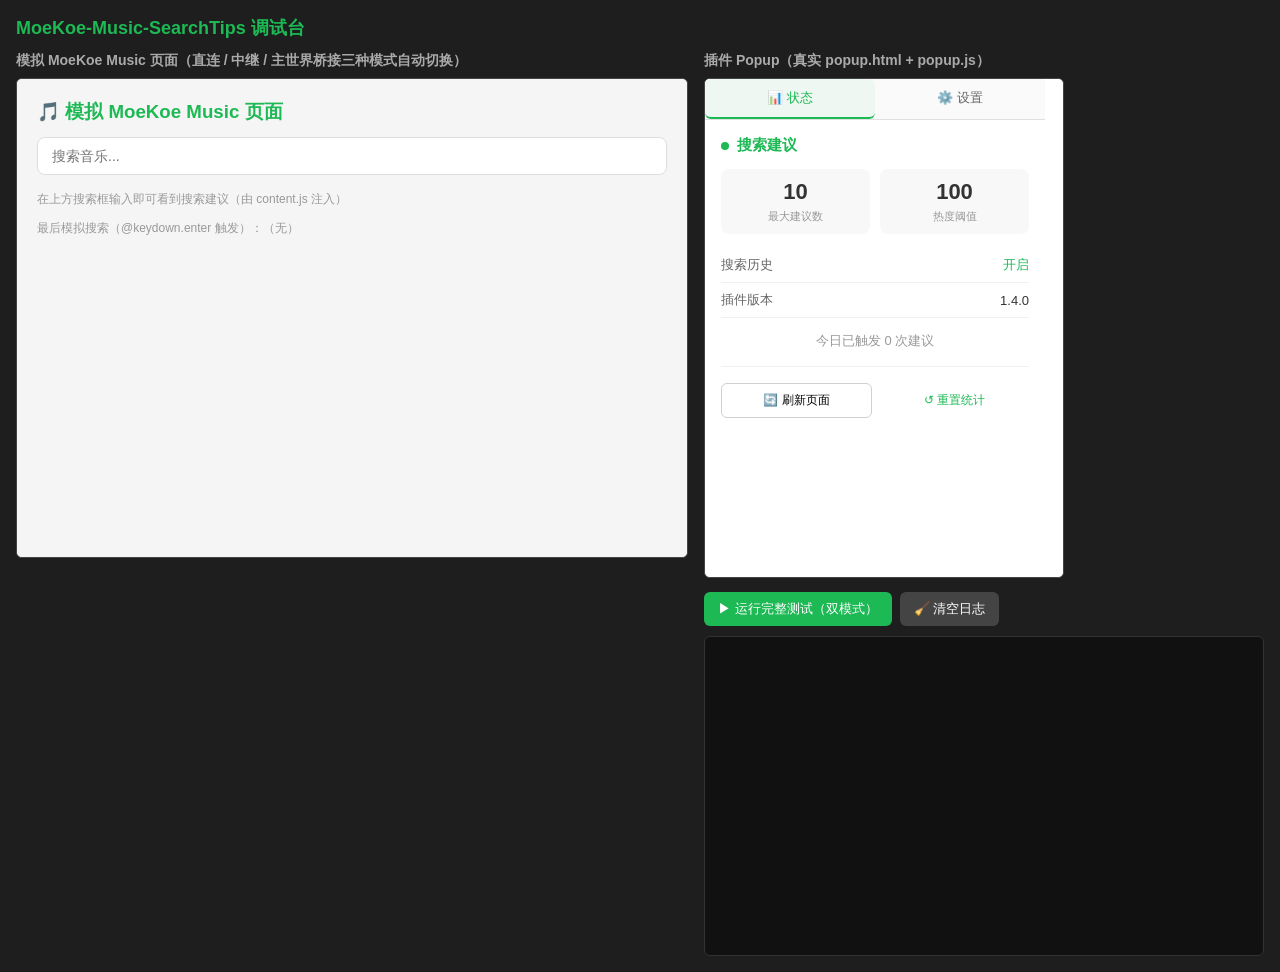
<file: debug/index.html>
<!DOCTYPE html>
<html>
<head>
  <meta charset="UTF-8">
  <title>MoeKoe-Music-SearchTips 调试台</title>
  <style>
    * { box-sizing: border-box; }
    body { font-family: -apple-system, "Segoe UI", sans-serif; margin: 0; padding: 16px; background: #1e1e1e; color: #ddd; }
    h1 { font-size: 18px; margin: 0 0 12px; color: #1db954; }
    .layout { display: flex; gap: 16px; }
    .left { flex: 1.2; }
    .right { flex: 1; min-width: 380px; }
    h2 { font-size: 14px; margin: 0 0 8px; color: #aaa; }
    iframe { background: #fff; border: 1px solid #444; border-radius: 6px; }
    #pageFrame { width: 100%; height: 480px; }
    #popupFrame { width: 360px; height: 500px; }
    .btns { margin: 10px 0; display: flex; gap: 8px; }
    .btns button { padding: 8px 14px; border: none; border-radius: 6px; background: #1db954; color: #fff; cursor: pointer; font-size: 13px; }
    .btns button.secondary { background: #444; }
    #log { background: #111; border: 1px solid #333; border-radius: 6px; padding: 10px; font-size: 12px; line-height: 1.7; height: 320px; overflow-y: auto; white-space: pre-wrap; margin: 0; }
    .pass { color: #4caf50; }
    .fail { color: #f44336; }
  </style>
  <script src="mock-env.js"></script>
</head>
<body>
  <h1>MoeKoe-Music-SearchTips 调试台</h1>
  <div class="layout">
    <div class="left">
      <h2>模拟 MoeKoe Music 页面（直连 / 中继 / 主世界桥接三种模式自动切换）</h2>
      <iframe id="pageFrame" src="page-sim.html?role=page"></iframe>
    </div>
    <div class="right">
      <h2>插件 Popup（真实 popup.html + popup.js）</h2>
      <iframe id="popupFrame" src="popup-sim.html?role=popup"></iframe>
      <div class="btns">
        <button id="runBtn">▶ 运行完整测试（双模式）</button>
        <button id="clearBtn" class="secondary">🧹 清空日志</button>
      </div>
      <pre id="log"></pre>
    </div>
  </div>

  <script>
    const pageFrame = document.getElementById('pageFrame');
    const popupFrame = document.getElementById('popupFrame');
    const logEl = document.getElementById('log');
    let lines = [];
    let passCount = 0, failCount = 0;

    const STORAGE_KEY = 'search-suggest-config';
    const LEGACY_KEYS = ['search_maxResults', 'search_hotThreshold', 'search_enableHistory', 'search_autoSearch'];

    function log(msg, cls) {
      lines.push(msg);
      logEl.textContent = lines.join('\n');
      logEl.scrollTop = logEl.scrollHeight;
    }
    function assert(cond, name) {
      if (cond) { passCount++; log('  ✅ PASS: ' + name, 'pass'); }
      else { failCount++; log('  ❌ FAIL: ' + name, 'fail'); }
    }
    function sleep(ms) { return new Promise(r => setTimeout(r, ms)); }
    function kernel() { return window.__moekoeKernel; }
    function dumpChannelLogs() {
      const k = kernel();
      if (k && k.logs.length) k.logs.splice(0).forEach(m => log('      [通道] ' + m));
    }
    function kernelLogHas(substr) {
      const k = kernel();
      return k ? k.logs.some(m => String(m).indexOf(substr) !== -1) : false;
    }

    function reloadFrame(f) {
      return new Promise(res => {
        f.addEventListener('load', res, { once: true });
        try { f.contentWindow.location.reload(); } catch (e) { res(); }
      });
    }

    function setPageMode(mode) {
      const urls = {
        relay: 'page-sim.html?role=page&storage=off&kugouapi=off',
        bridge: 'page-sim.html?role=page&mwapi=1',
        direct: 'page-sim.html?role=page'
      };
      const url = urls[mode] || urls.direct;
      return new Promise(res => {
        pageFrame.addEventListener('load', res, { once: true });
        pageFrame.src = url;
      });
    }

    async function waitReady() {
      for (let i = 0; i < 80; i++) {
        const pd = pageFrame.contentDocument;
        const pod = popupFrame.contentDocument;
        const input = pd && pd.querySelector('input[type="text"]');
        const bound = input && input.hasAttribute('data-suggest-bound');
        const saveBtn = pod && pod.getElementById('saveBtn');
        if (bound && saveBtn) return true;
        await sleep(100);
      }
      return false;
    }

    async function doSearch(kw) {
      const win = pageFrame.contentWindow;
      const input = win.document.querySelector('input[type="text"]');
      input.value = kw;
      input.dispatchEvent(new win.Event('input', { bubbles: true }));
      await sleep(600);
    }
    function countItems() {
      const d = pageFrame.contentDocument;
      return d ? d.querySelectorAll('.moekoe-suggest-item').length : -1;
    }
    function setSlider(id, val) {
      const win = popupFrame.contentWindow;
      const el = popupFrame.contentDocument.getElementById(id);
      el.value = String(val);
      el.dispatchEvent(new win.Event('input', { bubbles: true }));
    }

    async function runSuite(mode) {
      log('');
      const MODE_LABELS = {
        direct: '直连模式（chrome.storage / kugouapi 可见，content 直接调用）',
        bridge: '主世界桥接模式（chrome.storage 可用、kugouapi 仅主世界可见，模拟真实 1.7.2 环境）',
        relay: '中继模式（chrome.storage / kugouapi 均不可见，模拟受限环境）'
      };
      log('===== 测试模式：' + (MODE_LABELS[mode] || mode) + ' =====');

      // 清空 storage 后以对应模式重载页面与 popup
      const k = kernel();
      try { pageFrame.contentWindow.localStorage.clear(); } catch (e) {}
      k.resetStorage();
      await setPageMode(mode);
      await reloadFrame(popupFrame);
      await waitReady();
      await sleep(400);
      if (!(await waitReady())) {
        log('❌ FAIL: 环境初始化超时', 'fail');
        return;
      }
      log('  ✅ 环境就绪');

      // Test A: 默认配置
      log('--- Test A: 默认配置应显示 10 条建议 ---');
      const countDisplay = popupFrame.contentDocument.getElementById('suggestCount').textContent;
      assert(countDisplay === '10', '[' + mode + '] popup 显示默认最大建议数为 10（实际 ' + countDisplay + '）');
      assert(!!kernel().storageData[STORAGE_KEY], '[' + mode + '] 首启后 chrome.storage 已持久化默认配置');
      await doSearch('默认配置');
      assert(countItems() === 10, '[' + mode + '] 默认配置搜索显示 10 条建议（实际 ' + countItems() + '）');

      // Test A2: 建议接口通道验证（直连 / 主世界桥接 / relay 代理）
      log('--- Test A2: 建议接口请求通道 ---');
      if (mode === 'relay') {
        assert(kernelLogHas('[kugouapi:relay]') && !kernelLogHas('[kugouapi:page]') && !kernelLogHas('[kugouapi:main]'),
          '[' + mode + '] 隔离世界经 relay 代理调用 kugouapi（无直连/桥接请求）');
      } else if (mode === 'bridge') {
        assert(kernelLogHas('[kugouapi:main]') && !kernelLogHas('[kugouapi:page]') && !kernelLogHas('[kugouapi:relay]'),
          '[' + mode + '] 隔离世界经主世界桥接调用 kugouapi（无直连/relay 请求）');
      } else {
        assert(kernelLogHas('[kugouapi:page]') && !kernelLogHas('[kugouapi:relay]') && !kernelLogHas('[kugouapi:main]'),
          '[' + mode + '] 页面主世界直接调用 kugouapi（无桥接/relay 请求）');
      }
      dumpChannelLogs();

      // Test B: 保存 maxResults=15，验证实时生效（无需刷新）
      log('--- Test B: 保存 maxResults=15，验证实时生效 ---');
      setSlider('maxResultsSlider', 15);
      popupFrame.contentDocument.getElementById('saveBtn').click();
      await sleep(400);
      assert(kernel().storageData[STORAGE_KEY] && kernel().storageData[STORAGE_KEY].maxResults === 15,
        '[' + mode + '] chrome.storage 中 search-suggest-config.maxResults = 15');
      assert(popupFrame.contentDocument.getElementById('suggestCount').textContent === '15',
        '[' + mode + '] popup UI 状态已更新为 15');
      await doSearch('保存后搜索');
      assert(countItems() === 15, '[' + mode + '] 保存后无需刷新，搜索即显示 15 条建议（实际 ' + countItems() + '）');
      dumpChannelLogs();

      // Test C: 热度阈值过滤
      log('--- Test C: 热度阈值 600 过滤 ---');
      setSlider('hotThresholdSlider', 600);
      popupFrame.contentDocument.getElementById('saveBtn').click();
      await sleep(400);
      await doSearch('阈值测试');
      assert(countItems() === 14, '[' + mode + '] 热度阈值 600 显示 14 条建议（实际 ' + countItems() + '）');
      dumpChannelLogs();

      // Test D: 点击建议自动搜索 + 搜索计数
      log('--- Test D: 点击建议自动搜索 + 计数 ---');
      const beforeCount = kernel().storageData.searchCount || 0;
      const firstName = pageFrame.contentDocument.querySelector('.moekoe-suggest-item .moekoe-suggest-name').textContent;
      pageFrame.contentDocument.querySelector('.moekoe-suggest-item').click();
      await sleep(300);
      const lastSearch = pageFrame.contentDocument.getElementById('lastSearch').textContent;
      assert(lastSearch === firstName, '[' + mode + '] 点击建议后自动搜索（@keydown.enter 收到 ' + lastSearch + '）');
      const panelEl = pageFrame.contentDocument.querySelector('.moekoe-search-suggest-panel');
      assert(panelEl && panelEl.style.display === 'none', '[' + mode + '] 点击建议后建议面板已隐藏');
      assert((kernel().storageData.searchCount || 0) === beforeCount,
        '[' + mode + '] 点击建议（自动填充）不额外计数（保持 ' + beforeCount + '，实际 ' + (kernel().storageData.searchCount || 0) + '）');
      assert(!!kernel().storageData.searchCountDate, '[' + mode + '] 搜索计数日期已记录');
      dumpChannelLogs();

      // Test E: 再次搜索计数递增 + popup 实时显示
      log('--- Test E: 搜索计数递增与 popup 实时显示 ---');
      await doSearch('计数测试');
      assert((kernel().storageData.searchCount || 0) === beforeCount + 1,
        '[' + mode + '] 再次搜索后计数 +1（期望 ' + (beforeCount + 1) + '，实际 ' + (kernel().storageData.searchCount || 0) + '）');
      const countText = popupFrame.contentDocument.getElementById('searchCountDisplay').textContent;
      assert(countText.indexOf(String(beforeCount + 1)) !== -1,
        '[' + mode + '] popup 状态页实时显示计数（' + countText.trim() + '）');
      dumpChannelLogs();

      // Test F: 旧版多键配置迁移
      log('--- Test F: 旧版多键配置自动迁移 ---');
      kernel().storageRemove([STORAGE_KEY]);
      kernel().storageSet({
        search_maxResults: 17,
        search_hotThreshold: 100,
        search_enableHistory: true,
        search_autoSearch: true
      });
      await reloadFrame(pageFrame);
      await waitReady();
      await sleep(400);
      const migrated = kernel().storageData[STORAGE_KEY];
      assert(!!migrated && migrated.maxResults === 17, '[' + mode + '] 旧版多键已迁移为 search-suggest-config.maxResults=17');
      const legacyGone = LEGACY_KEYS.every(k => !(k in kernel().storageData));
      assert(legacyGone, '[' + mode + '] 迁移后旧版多键已清除');
      await doSearch('迁移测试');
      assert(countItems() === 17, '[' + mode + '] 迁移配置生效，显示 17 条建议（实际 ' + countItems() + '）');
      dumpChannelLogs();

      // Test G: 重启保留（重载页面 iframe 模拟重启）
      log('--- Test G: 重启后配置保留 ---');
      await reloadFrame(pageFrame);
      await waitReady();
      await sleep(400);
      await doSearch('重启保留测试');
      assert(countItems() === 17, '[' + mode + '] 重启后仍显示 17 条建议（实际 ' + countItems() + '）');
      dumpChannelLogs();
    }

    async function runTests() {
      passCount = 0; failCount = 0; lines = [];
      log('===== 测试开始 =====');
      await runSuite('direct');
      await runSuite('relay');
      await runSuite('bridge');
      log('');
      log('===== 测试结束：' + passCount + ' 通过, ' + failCount + ' 失败 =====');
      document.title = 'TESTS-' + passCount + 'PASS-' + failCount + 'FAIL';
    }

    document.getElementById('runBtn').addEventListener('click', () => { runTests(); });
    document.getElementById('clearBtn').addEventListener('click', () => { lines = []; logEl.textContent = ''; });

    if (location.search.indexOf('auto=1') !== -1) {
      window.addEventListener('load', () => setTimeout(runTests, 300));
    }
  </script>
</body>
</html>
</file>
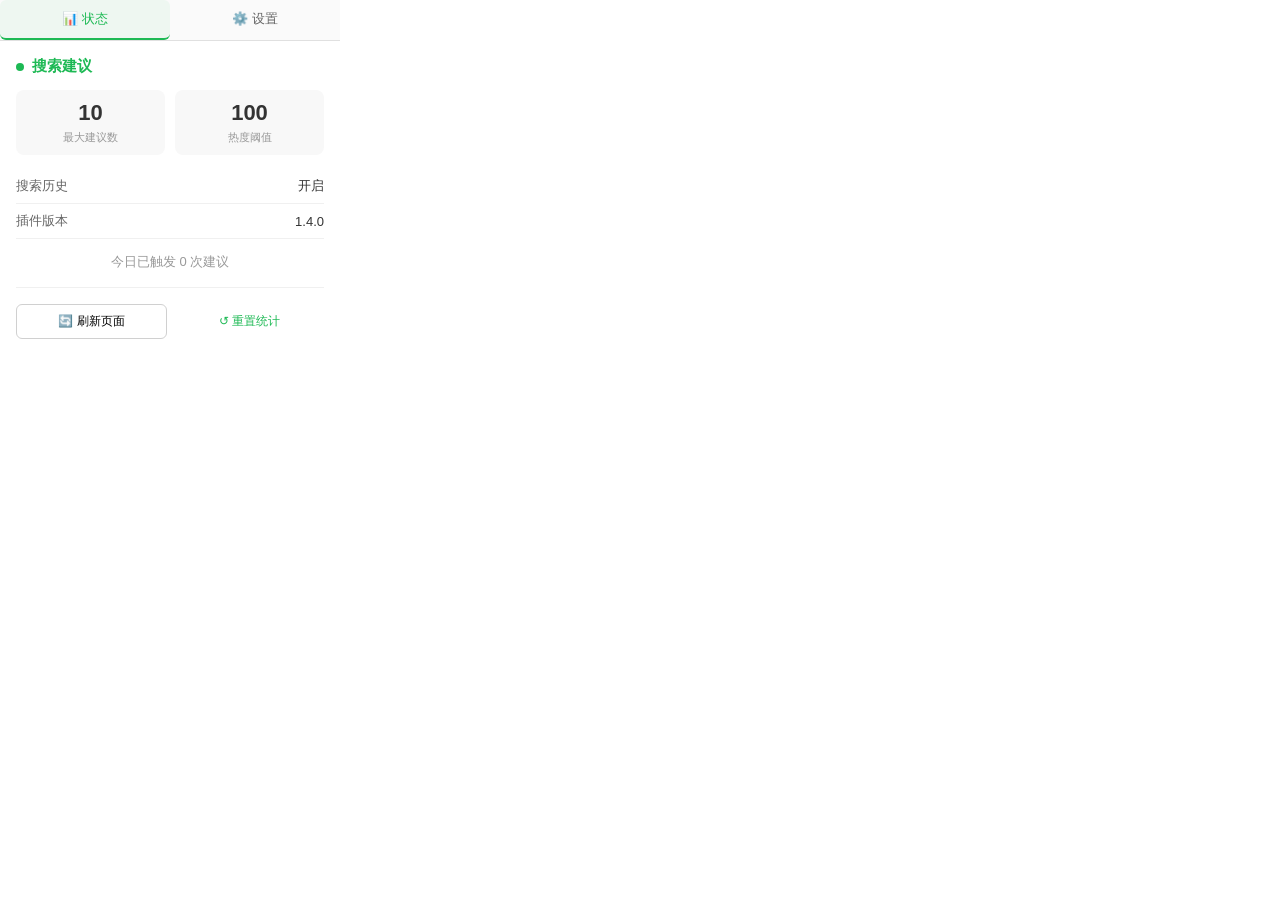
<file: popup.html>
<!DOCTYPE html>
<html>
<head>
  <meta charset="UTF-8">
  <style>
    * {
      margin: 0;
      padding: 0;
      box-sizing: border-box;
    }
    
    body {
      width: 340px;
      font-family: -apple-system, BlinkMacSystemFont, "Segoe UI", Roboto, "Helvetica Neue", Arial, sans-serif;
      color: #333;
      background: #fff;
    }

    /* 标签切换 */
    .tabs {
      display: flex;
      border-bottom: 1px solid #e0e0e0;
      background: #fafafa;
    }
    
    .tab-btn {
      flex: 1;
      padding: 10px;
      background: none;
      border: none;
      cursor: pointer;
      font-size: 13px;
      font-weight: 500;
      color: #666;
      transition: all 0.2s;
      border-bottom: 2px solid transparent;
    }
    
    .tab-btn:hover {
      color: #333;
      background: rgba(0,0,0,0.02);
    }
    
    .tab-btn.active {
      color: #1db954;
      border-bottom-color: #1db954;
      background: rgba(29, 185, 84, 0.05);
    }

    /* 面板容器 */
    .panel {
      padding: 16px;
      display: none;
    }
    
    .panel.active {
      display: block;
    }

    /* 状态面板样式 */
    .header {
      font-size: 15px;
      font-weight: 600;
      margin-bottom: 14px;
      color: #1db954;
      display: flex;
      align-items: center;
    }
    
    .status-dot {
      display: inline-block;
      width: 8px;
      height: 8px;
      border-radius: 50%;
      background: #1db954;
      margin-right: 8px;
      animation: pulse 2s infinite;
    }
    
    @keyframes pulse {
      0%, 100% { opacity: 1; }
      50% { opacity: 0.5; }
    }

    .info-grid {
      display: grid;
      grid-template-columns: 1fr 1fr;
      gap: 10px;
      margin-bottom: 14px;
    }

    .info-card {
      background: #f8f8f8;
      border-radius: 8px;
      padding: 10px;
      text-align: center;
    }

    .info-value {
      font-size: 22px;
      font-weight: 700;
      color: #333;
    }

    .info-label {
      font-size: 11px;
      color: #999;
      margin-top: 4px;
    }

    .info-item {
      display: flex;
      justify-content: space-between;
      align-items: center;
      padding: 8px 0;
      border-bottom: 1px solid #f0f0f0;
      font-size: 13px;
    }

    .info-key {
      color: #666;
    }

    .info-val {
      color: #333;
      font-weight: 500;
    }

    .info-val.on {
      color: #1db954;
    }

    .info-val.off {
      color: #ccc;
    }

    /* 设置面板样式 */
    .setting-group {
      margin-bottom: 18px;
    }

    .setting-label {
      display: flex;
      justify-content: space-between;
      align-items: center;
      margin-bottom: 6px;
    }

    .setting-title {
      font-size: 13px;
      font-weight: 500;
      color: #555;
    }

    .setting-value {
      font-size: 12px;
      color: #1db954;
      font-weight: 600;
    }

    input[type="range"] {
      width: 100%;
      height: 4px;
      background: #e0e0e0;
      border-radius: 2px;
      outline: none;
      -webkit-appearance: none;
      appearance: none;
    }

    input[type="range"]::-webkit-slider-thumb {
      -webkit-appearance: none;
      appearance: none;
      width: 16px;
      height: 16px;
      border-radius: 50%;
      background: #1db954;
      cursor: pointer;
      transition: all 0.15s;
    }

    input[type="range"]::-webkit-slider-thumb:hover {
      transform: scale(1.2);
      box-shadow: 0 2px 8px rgba(29, 185, 84, 0.3);
    }

    /* 开关 */
    .toggle-row {
      display: flex;
      justify-content: space-between;
      align-items: center;
    }

    .toggle-switch {
      position: relative;
      display: inline-block;
      width: 44px;
      height: 22px;
    }

    .toggle-switch input {
      opacity: 0;
      width: 0;
      height: 0;
    }

    .slider {
      position: absolute;
      cursor: pointer;
      top: 0;
      left: 0;
      right: 0;
      bottom: 0;
      background-color: #ccc;
      transition: 0.3s;
      border-radius: 22px;
    }

    .slider:before {
      position: absolute;
      content: "";
      height: 16px;
      width: 16px;
      left: 3px;
      bottom: 3px;
      background-color: white;
      transition: 0.3s;
      border-radius: 50%;
      box-shadow: 0 1px 3px rgba(0,0,0,0.15);
    }

    input:checked + .slider {
      background-color: #1db954;
    }

    input:checked + .slider:before {
      transform: translateX(22px);
    }

    /* 按钮 */
    .btn-row {
      display: flex;
      gap: 8px;
      margin-top: 16px;
      padding-top: 16px;
      border-top: 1px solid #f0f0f0;
    }

    button {
      flex: 1;
      padding: 8px 12px;
      border: 1px solid #d0d0d0;
      border-radius: 6px;
      background: #fff;
      cursor: pointer;
      font-size: 12px;
      font-weight: 500;
      transition: all 0.2s;
    }

    button:hover {
      background: #f5f5f5;
    }

    button.primary {
      background: #1db954;
      color: #fff;
      border-color: #1db954;
    }

    button.primary:hover {
      background: #1ed760;
    }

    button.ghost {
      border: none;
      color: #1db954;
      background: transparent;
    }

    button.ghost:hover {
      background: rgba(29, 185, 84, 0.08);
    }

    .toast {
      position: fixed;
      bottom: 12px;
      left: 50%;
      transform: translateX(-50%);
      padding: 8px 16px;
      background: #333;
      color: #fff;
      border-radius: 20px;
      font-size: 12px;
      opacity: 0;
      transition: opacity 0.3s;
      pointer-events: none;
    }

    .toast.show {
      opacity: 1;
    }

    .search-count {
      text-align: center;
      margin-top: 14px;
      font-size: 13px;
      color: #999;
    }

    .footer-row {
    display: flex;
    gap: 8px;
    margin-top: 16px;
    padding-top: 16px;
    border-top: 1px solid #f0f0f0;
    } 

    .footer-row button {
    flex: 1;
    }
  </style>
</head>
<body>
  <!-- 标签栏 -->
  <div class="tabs">
    <button class="tab-btn active" data-tab="status">📊 状态</button>
    <button class="tab-btn" data-tab="settings">⚙️ 设置</button>
  </div>

  <!-- 状态面板 -->
  <div class="panel active" id="statusPanel">
    <div class="header">
      <span class="status-dot"></span>
      搜索建议
    </div>

    <div class="info-grid">
      <div class="info-card">
        <div class="info-value" id="suggestCount">10</div>
        <div class="info-label">最大建议数</div>
      </div>
      <div class="info-card">
        <div class="info-value" id="hotThresholdDisplay">100</div>
        <div class="info-label">热度阈值</div>
      </div>
    </div>

    <div class="info-item">
      <span class="info-key">搜索历史</span>
      <span class="info-val" id="historyState">开启</span>
    </div>

    <div class="info-item">
      <span class="info-key">插件版本</span>
      <span class="info-val">1.4.0</span>
    </div>

    <div class="search-count" id="searchCountDisplay">
      今日已触发 0 次建议
    </div>

    <div class="footer-row">
      <button id="refreshBtn">🔄 刷新页面</button>
      <button class="ghost" id="resetBtn">↺ 重置统计</button>
    </div>
  </div>

  <!-- 设置面板 -->
  <div class="panel" id="settingsPanel">
    <div class="header">
      ⚙️ 搜索设置
    </div>

    <!-- 最大建议数 -->
    <div class="setting-group">
      <div class="setting-label">
        <span class="setting-title">最大建议数</span>
        <span class="setting-value" id="maxResultsValue">10 条</span>
      </div>
      <input type="range" id="maxResultsSlider" min="3" max="20" value="10" step="1">
    </div>

    <!-- 热度阈值 -->
    <div class="setting-group">
      <div class="setting-label">
        <span class="setting-title">热度阈值</span>
        <span class="setting-value" id="hotThresholdValue">100</span>
      </div>
      <input type="range" id="hotThresholdSlider" min="10" max="1000" value="100" step="10">
    </div>

    <!-- 搜索历史开关 -->
    <div class="setting-group">
      <div class="toggle-row">
        <span class="setting-title">启用搜索历史</span>
        <label class="toggle-switch">
          <input type="checkbox" id="enableHistory" checked>
          <span class="slider"></span>
        </label>
      </div>
    </div>

    <!-- 自动搜索开关 -->
    <div class="setting-group">
      <div class="toggle-row">
        <span class="setting-title">选择后自动搜索</span>
        <label class="toggle-switch">
          <input type="checkbox" id="autoSearch" checked>
          <span class="slider"></span>
        </label>
      </div>
    </div>

    <div class="footer-row">
      <button class="primary" id="saveBtn">💾 保存设置</button>
    </div>
  </div>

  <!-- Toast提示 -->
  <div class="toast" id="toast"></div>

  <script src="popup.js"></script>
</body>
</html>
</file>
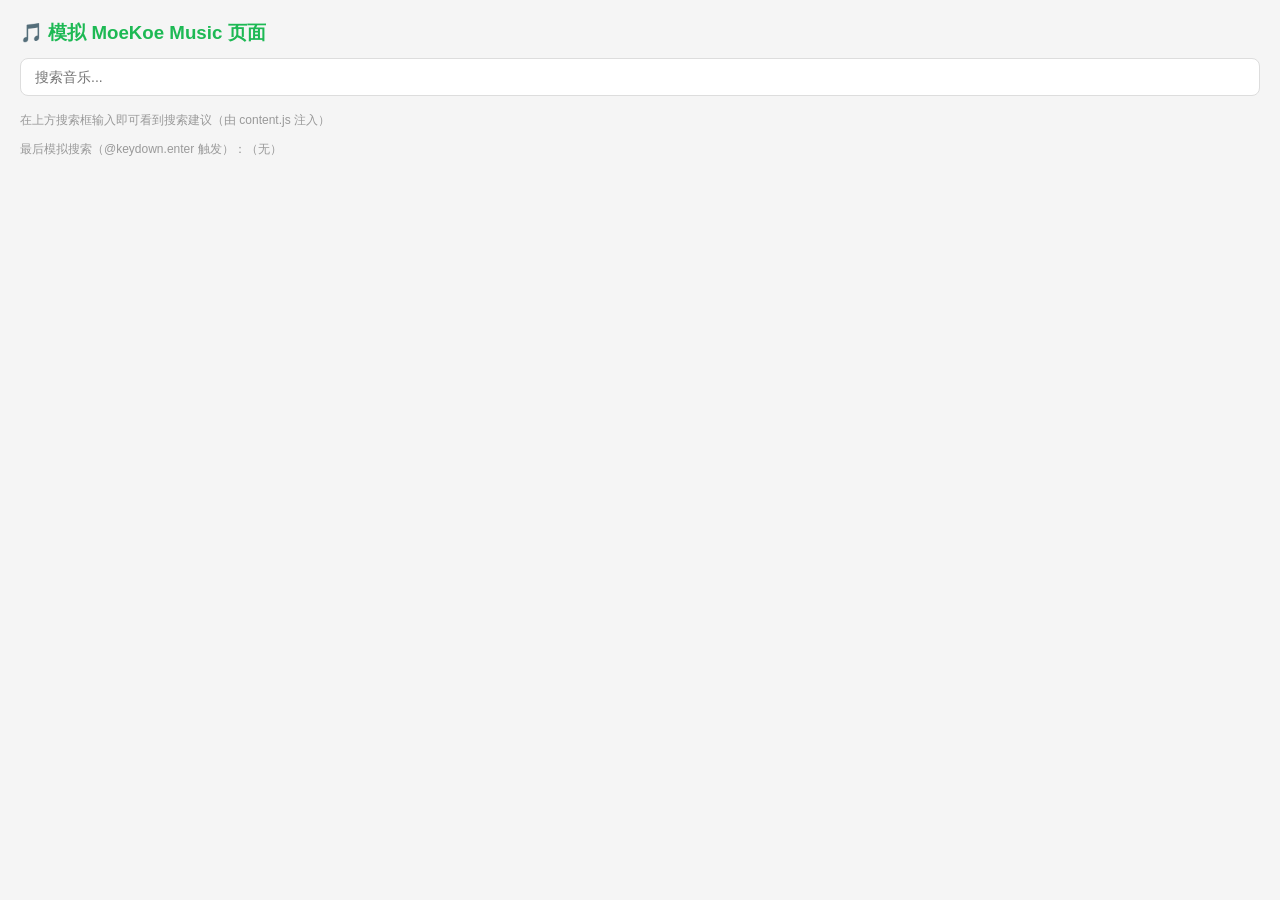
<file: debug/page-sim.html>
<!DOCTYPE html>
<html>
<head>
  <meta charset="UTF-8">
  <title>模拟 MoeKoe Music</title>
  <style>
    body { font-family: -apple-system, "Segoe UI", sans-serif; margin: 0; padding: 20px; background: #f5f5f5; }
    h3 { margin: 0 0 12px; color: #1db954; }
    .search-bar { position: relative; margin-bottom: 16px; }
    .search-bar input { width: 100%; padding: 10px 14px; border: 1px solid #ddd; border-radius: 8px; font-size: 14px; box-sizing: border-box; }
    .hint { color: #999; font-size: 12px; }
  </style>
  <script src="mock-env.js"></script>
  <!-- 搜索建议数据由 mock-env.js 模拟的 kugouapi 提供（MoeKoe 1.7.2+，不再拦截 6521 fetch） -->
  <script src="../main-world.js"></script>
  <script>
    // ?mwapi=1：main-world.js（主世界脚本）已在加载时捕获 kugouapi 引用，
    // 此处从共享 window 移除，模拟"主世界可见、隔离世界不可见"的真实双世界形态
    (function() {
      if (/[?&]mwapi=1/.test(location.search) && window.kugouapi) {
        try { delete window.kugouapi; } catch (e) { window.kugouapi = undefined; }
        var k = window.top.__moekoeKernel;
        if (k && k.log) k.log('[page] kugouapi 已从共享 window 移除（模拟隔离世界，主世界脚本持引用）');
      }
    })();
  </script>
</head>
<body>
  <h3>🎵 模拟 MoeKoe Music 页面</h3>
  <div class="search-bar">
    <input type="text" placeholder="搜索音乐..." id="mockSearchInput">
  </div>
  <p class="hint">在上方搜索框输入即可看到搜索建议（由 content.js 注入）</p>
  <p class="hint">最后模拟搜索（@keydown.enter 触发）：<span id="lastSearch">（无）</span></p>
  <script>
    // 模拟萌音 Header.vue 的 @keydown.enter="getSearch"：记录 Enter 触发时的关键词
    (function() {
      var input = document.getElementById('mockSearchInput');
      input.addEventListener('keydown', function(e) {
        if (e.key === 'Enter') {
          document.getElementById('lastSearch').textContent = this.value || '（空）';
        }
      });
    })();
  </script>
  <script src="../content.js"></script>
</body>
</html>
</file>
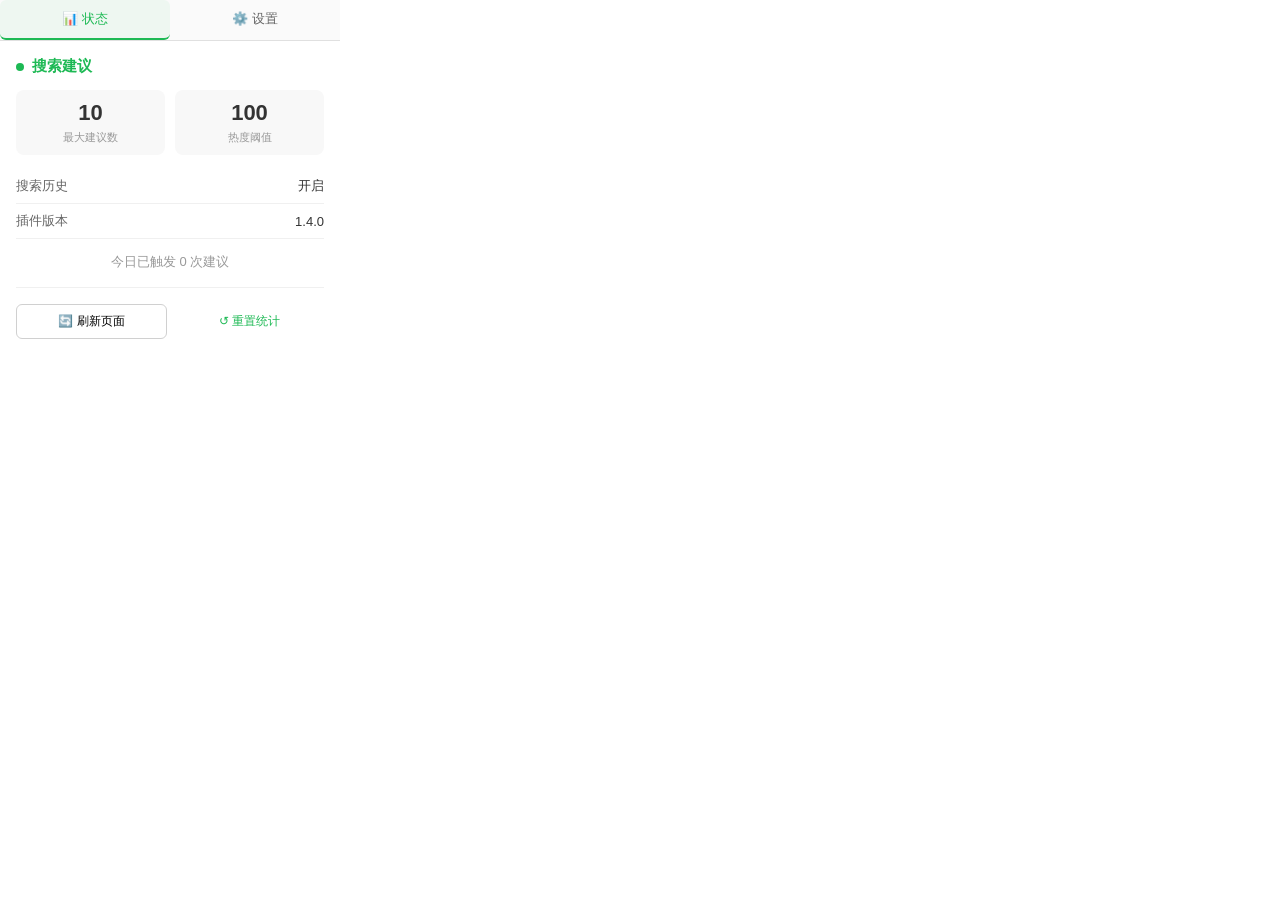
<file: debug/popup-sim.html>
<!DOCTYPE html>
<html>
<head>
  <meta charset="UTF-8">
  <title>Popup Sim</title>
  <script src="mock-env.js"></script>
</head>
<body>
<script>
  // 动态载入真实的 popup.html（替换脚本路径），保证测试的是真实文件
  (function() {
    var xhr = new XMLHttpRequest();
    xhr.open('GET', '../popup.html', false);
    xhr.send();
    var html = xhr.responseText.replace('<script src="popup.js">', '<script src="../popup.js">');
    document.write(html);
  })();
</script>
</body>
</html>
</file>
